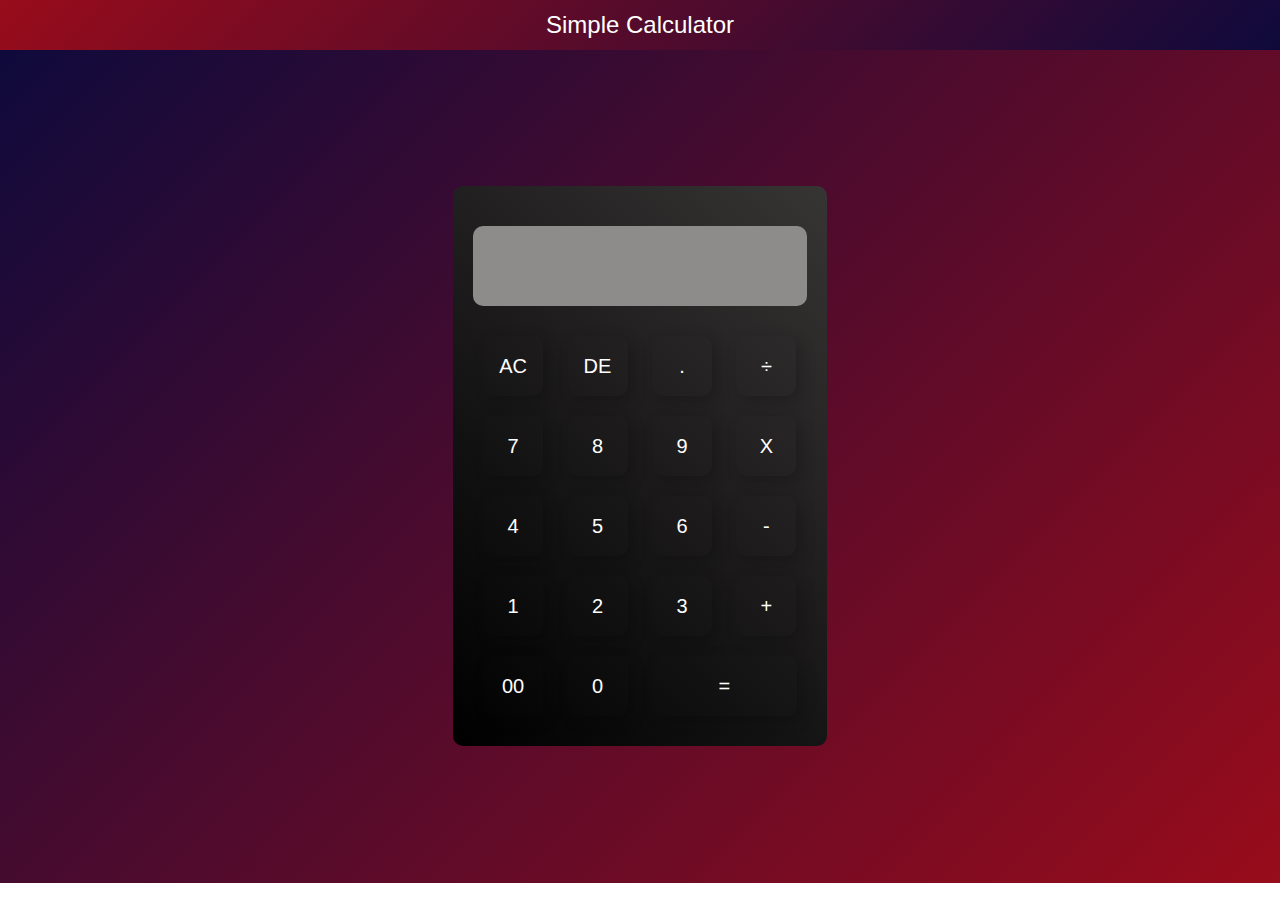
<file: codsoft/simple_calculator/index.html>
<!DOCTYPE html>
<html lang="en">

<head>
    <meta charset="UTF-8">
    <meta value="viewport" content="width=device-width, initial-scale=1.0">
    <title>Calculator</title>
    <link rel="stylesheet" href="style.css">
    <link rel="icon" href="icon.png">
</head>

<body>
    <header>
        <nav>
            Simple Calculator
        </nav>
    </header>
    <div class="container">
        <div class="calculator">
            <form action="">
                <div class="display">
                    <input type="text" name="display">
                </div>
                <div>
                    <input type="button" value="AC">
                    <input type="button" value="DE">
                    <input type="button" value=".">
                    <input type="button" value="÷">
                </div>
                <div>
                    <input type="button" value="7">
                    <input type="button" value="8">
                    <input type="button" value="9">
                    <input type="button" value="X">
                </div>
                <div>
                    <input type="button" value="4">
                    <input type="button" value="5">
                    <input type="button" value="6">
                    <input type="button" value="-">
                </div>
                <div>
                    <input type="button" value="1">
                    <input type="button" value="2">
                    <input type="button" value="3">
                    <input type="button" value="+">
                </div>
                <div>
                    <input type="button" value="00">
                    <input type="button" value="0">
                    <input type="button" value="=" class="equal">
                </div>
            </form>
        </div>
    </div>
    <script src="script.js"></script>
</body>

</html>
</file>
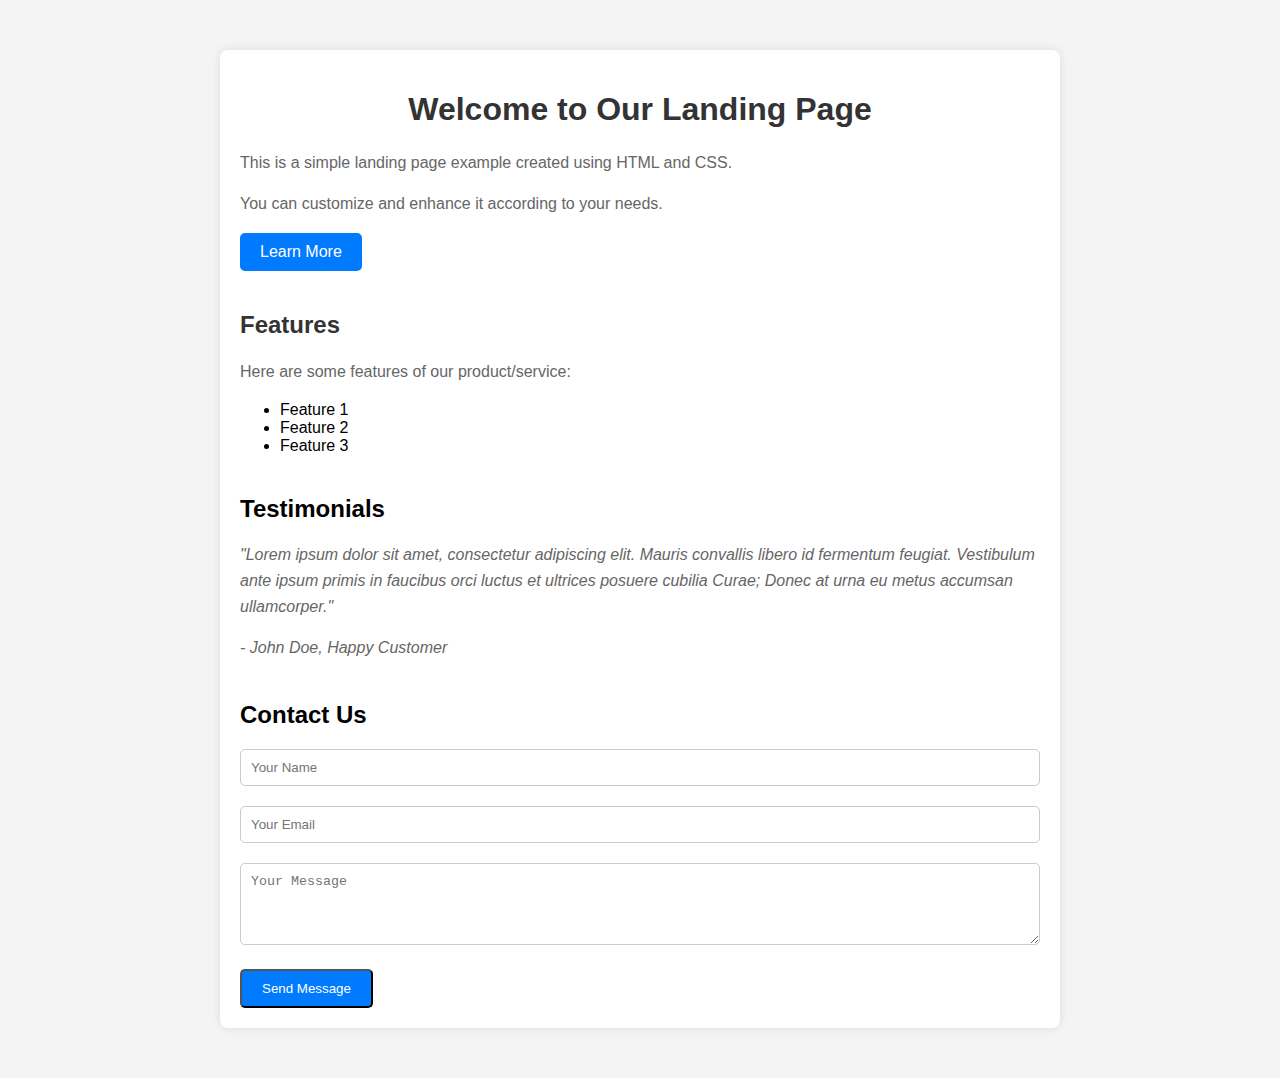
<file: codsoft/landing_page/chatgpt.html>
<!DOCTYPE html>
<html lang="en">
  <head>
    <meta charset="UTF-8" />
    <meta name="viewport" content="width=device-width, initial-scale=1.0" />
    <title>Landing Page</title>
    <style>
      body {
        font-family: Arial, sans-serif;
        margin: 0;
        padding: 0;
        background-color: #f4f4f4;
      }
      .container {
        max-width: 800px;
        margin: 50px auto;
        padding: 20px;
        background-color: #fff;
        border-radius: 8px;
        box-shadow: 0 0 10px rgba(0, 0, 0, 0.1);
      }
      h1 {
        text-align: center;
        color: #333;
      }
      p {
        color: #666;
        line-height: 1.6;
      }
      .btn {
        display: inline-block;
        padding: 10px 20px;
        background-color: #007bff;
        color: #fff;
        text-decoration: none;
        border-radius: 5px;
        transition: background-color 0.3s;
      }
      .btn:hover {
        background-color: #0056b3;
      }
      .feature {
        margin-top: 40px;
      }
      .feature h2 {
        color: #333;
      }
      .feature p {
        color: #666;
      }
      .testimonial {
        margin-top: 40px;
      }
      .testimonial .quote {
        font-style: italic;
        color: #666;
      }
      .contact-form {
        margin-top: 40px;
      }
      .contact-form input,
      .contact-form textarea {
        width: 100%;
        padding: 10px;
        margin-bottom: 20px;
        border: 1px solid #ccc;
        border-radius: 5px;
        box-sizing: border-box;
      }
      .contact-form .btn {
        width: auto;
        padding: 10px 20px;
      }
    </style>
  </head>
  <body>
    <div class="container">
      <h1>Welcome to Our Landing Page</h1>
      <p>This is a simple landing page example created using HTML and CSS.</p>
      <p>You can customize and enhance it according to your needs.</p>
      <a href="#" class="btn">Learn More</a>

      <div class="feature">
        <h2>Features</h2>
        <p>Here are some features of our product/service:</p>
        <ul>
          <li>Feature 1</li>
          <li>Feature 2</li>
          <li>Feature 3</li>
        </ul>
      </div>

      <div class="testimonial">
        <h2>Testimonials</h2>
        <div class="quote">
          <p>
            "Lorem ipsum dolor sit amet, consectetur adipiscing elit. Mauris
            convallis libero id fermentum feugiat. Vestibulum ante ipsum primis
            in faucibus orci luctus et ultrices posuere cubilia Curae; Donec at
            urna eu metus accumsan ullamcorper."
          </p>
          <p>- John Doe, Happy Customer</p>
        </div>
      </div>

      <div class="contact-form">
        <h2>Contact Us</h2>
        <form action="#" method="post">
          <input type="text" name="name" placeholder="Your Name" required />
          <input type="email" name="email" placeholder="Your Email" required />
          <textarea
            name="message"
            placeholder="Your Message"
            rows="4"
            required
          ></textarea>
          <button type="submit" class="btn">Send Message</button>
        </form>
      </div>
    </div>
  </body>
</html>
</file>
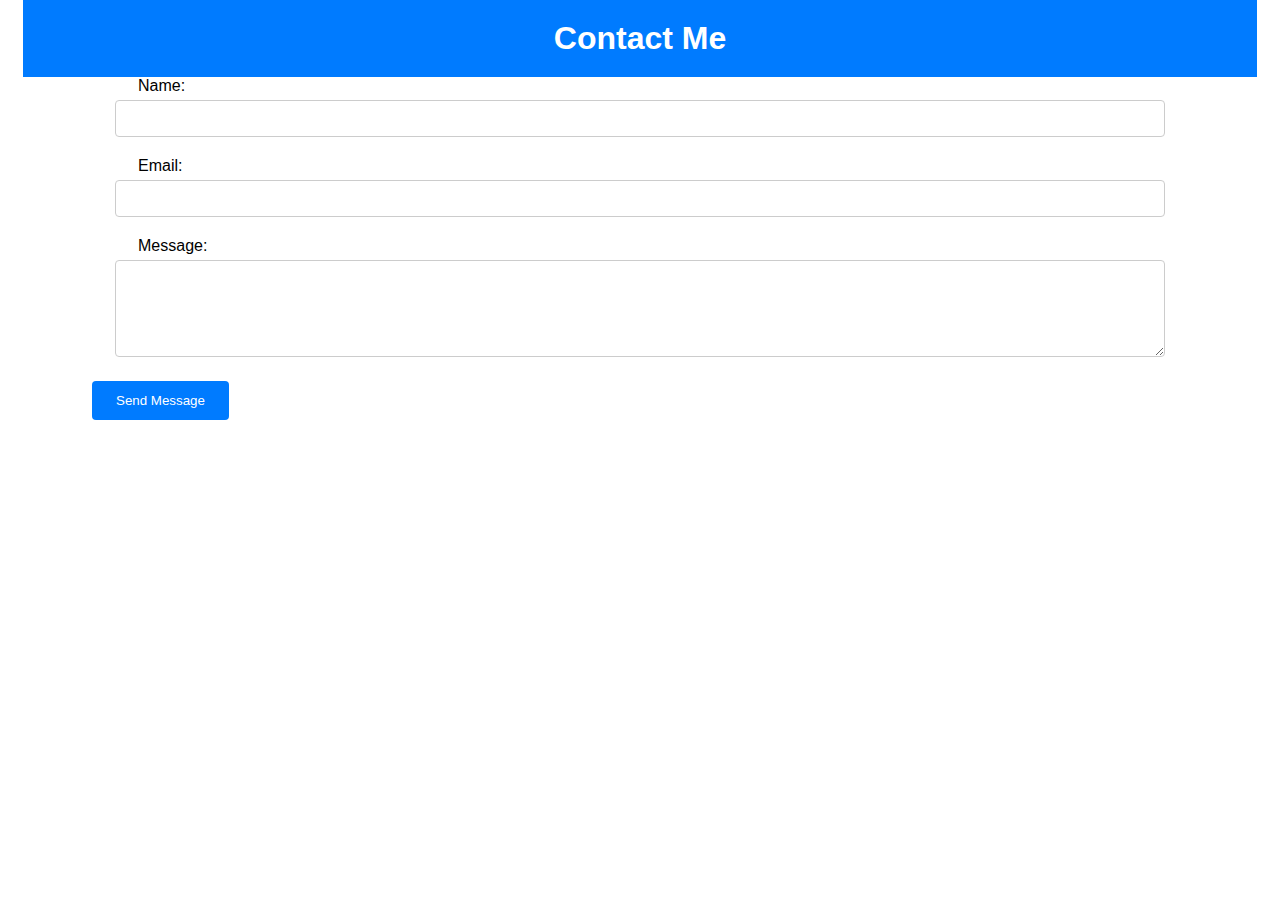
<file: codsoft/portfolio/contact.html>
<!DOCTYPE html>
<html lang="en">
<head>
  <meta charset="UTF-8">
  <meta name="viewport" content="width=device-width, initial-scale=1.0">
  <title>Contact Me</title>
  <link rel="stylesheet" href="styles_1.css">
</head>
<body>
  <header>
    <h1>Contact Me</h1>
  </header>
  
  <main>
    <section class="contact-form">
      <form action="#" method="post">
        <div class="form-group">
          <label for="name">Name:</label>
          <input type="text" id="name" name="name" required>
        </div>
        <div class="form-group">
          <label for="email">Email:</label>
          <input type="email" id="email" name="email" required>
        </div>
        <div class="form-group">
          <label for="message">Message:</label>
          <textarea id="message" name="message" rows="5" required></textarea>
        </div>
        <button type="submit" class="btn">Send Message</button>
      </form>
    </section>
  </main>
</body>
</html>
</file>
<file: codsoft/simple_calculator/style.css>
* {
   margin: 0;
   padding: 0;
   font-family: 'Poppins', sans-serif;
   box-sizing: border-box;
}

nav {
   background: linear-gradient(135deg, #980c1b, #0f0a3c);;
   color: white;
   justify-content: space-around;
   display: flex;
   height: 50px;
   align-items: center;
   font-size: 1.5rem;
}

.container {
   width: 100%;
   height: 92.5vh;
   background: linear-gradient(135deg, #0f0a3c, #980c1b);
   display: flex;
   align-items: center;
   justify-content: center;
}

.calculator {
   background: linear-gradient(45deg, black, #373434);
   padding: 20px;
   border-radius: 10px;
}

.calculator form input {
   border: 0;
   outline: 0;
   width: 60px;
   height: 60px;
   border-radius: 10px;
   box-shadow: 5px 5px 15px rgba(0, 0, 0, 0.2);
   background: transparent;
   font-size: 20px;
   color: #fff;
   cursor: pointer;
   margin: 10px;
}

form .display {
   display: flex;
   justify-content: flex-end;
   margin: 20px 0;
   background: rgb(142, 139, 139);
   border-radius: 10px;
}

form .display:hover {
   text-align: center;
   background: rgb(142, 139, 139);
}

form .display input {
   text-align: right;
   flex: 1;
   font-size: 45px;
   box-shadow: none;
}

form input.equal {
   width: 145px;
}
</file>
<file: codsoft/portfolio/styles_1.css>
*{
    padding: 0 23px;
}
body {
    font-family: Arial, sans-serif;
    margin: 0;
    padding: 0;
  }
  
  header {
    background-color: #007bff;
    color: #fff;
    text-align: center;
    padding: 20px 0;
  }
  
  h1 {
    margin: 0;
  }
  
  .main {
    max-width: 600px;
    margin: 0 auto;
    padding: 20px;
  }
  
  .form-group {
    margin-bottom: 20px;
  }
  
  label {
    display: block;
    margin-bottom: 5px;
  }
  
  input[type="text"],
  input[type="email"],
  textarea {
    width: 100%;
    padding: 10px;
    border: 1px solid #ccc;
    border-radius: 4px;
    box-sizing: border-box;
  }
  
  textarea {
    resize: vertical;
  }
  
  .btn {
    display: inline-block;
    padding: 12px 24px;
    background-color: #007bff;
    color: #fff;
    text-decoration: none;
    border: none;
    border-radius: 4px;
    cursor: pointer;
    transition: background-color 0.3s ease;
  }
  
  .btn:hover {
    background-color: #0056b3;
  }
  
  /* Responsiveness */
  @media (max-width: 768px) {
    .main {
      padding: 10px;
    }
  }
</file>
